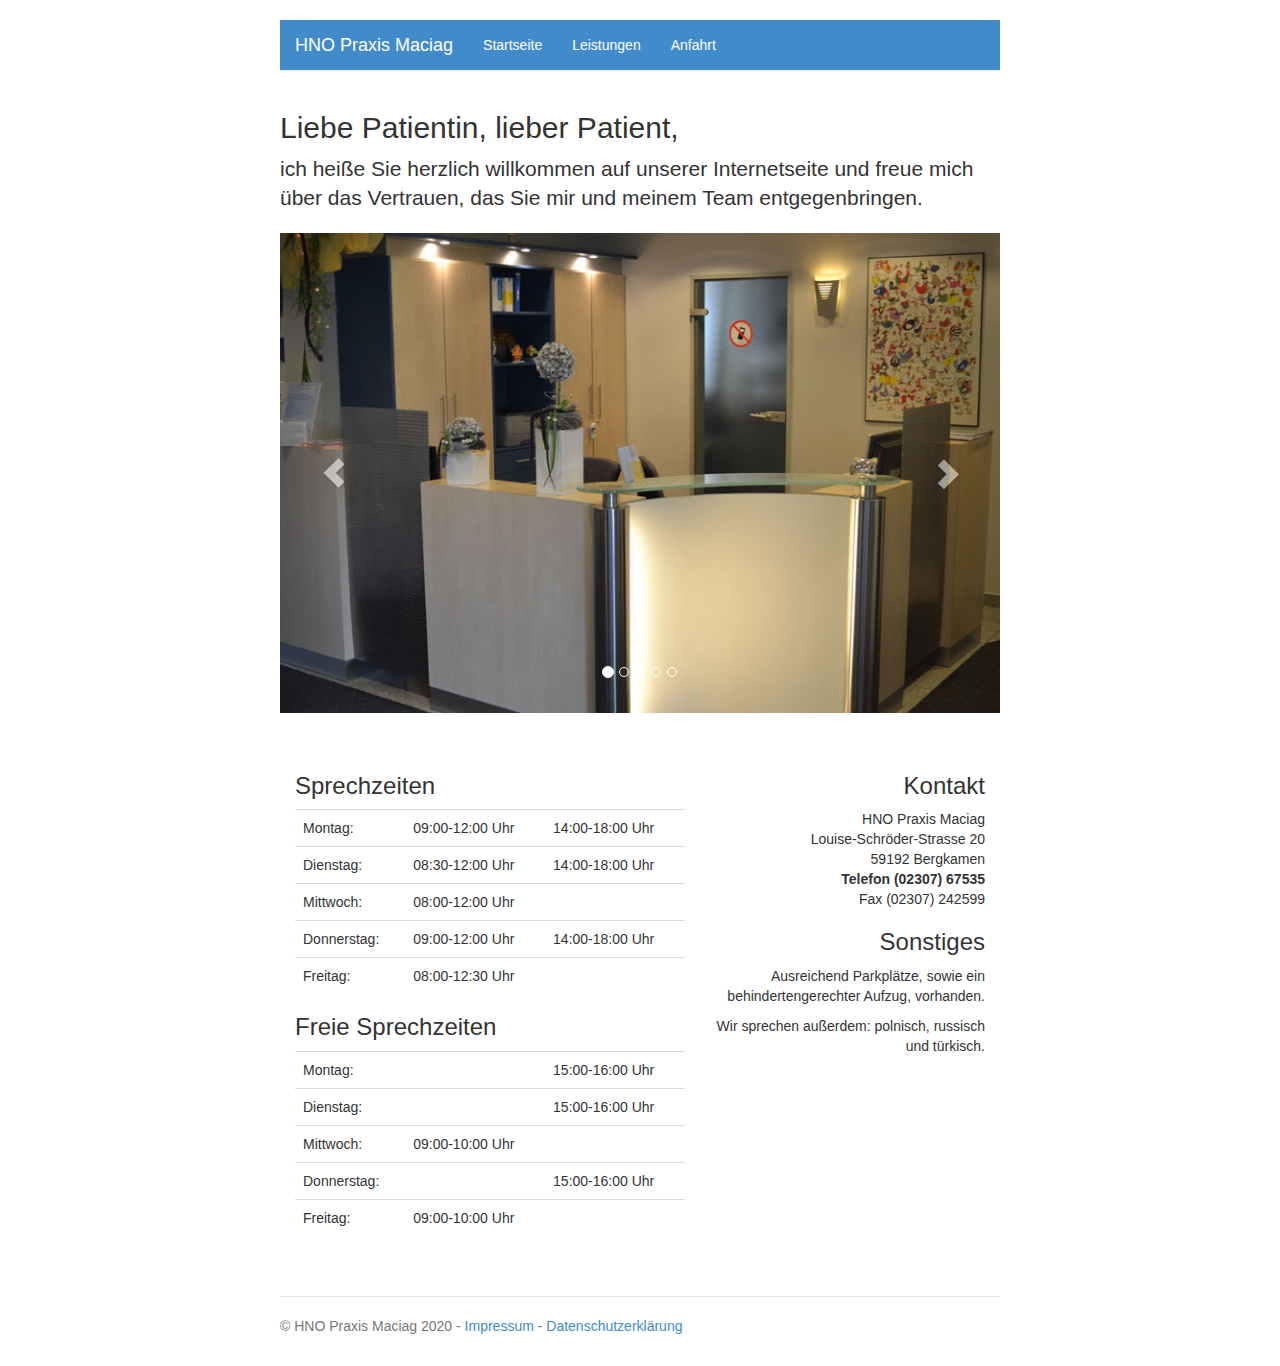
<file: index.html>
<!DOCTYPE html>
<html lang="en">
  <head>
    <meta charset="utf-8">
    <meta name="viewport" content="width=device-width, initial-scale=1.0">
    <meta name="description" content="HNO Praxis Maciag in Bergkamen">
    <meta name="author" content="HNO Praxis Maciag in Bergkamen">
	<meta name="keywords" content="hno, bergkamen, praxis, maciag, hals, nasen, ohren, arzt" />
	<meta name="robots" content="all" />

    <title>HNO Praxis Maciag in Bergkamen</title>

    <!-- Bootstrap core CSS -->
    <link href="css/bootstrap-3.2.0.css" rel="stylesheet">

    <!-- Custom styles for this template -->
    <link href="css/style.css" rel="stylesheet">

    <!-- HTML5 shim and Respond.js IE8 support of HTML5 elements and media queries -->
    <!--[if lt IE 9]>
      <script src="../../assets/js/html5shiv.js"></script>
      <script src="../../assets/js/respond.min.js"></script>
    <![endif]-->
	
  </head>

  <body>
      <div class="navbar-wrapper">
      <div class="container">

        <div class="navbar navbar-default navbar-static-top" role="navigation">
          <div class="container">
            <div class="navbar-header">
              <button type="button" class="navbar-toggle" data-toggle="collapse" data-target=".navbar-collapse">
                <span class="sr-only">Toggle navigation</span>
                <span class="icon-bar"></span>
                <span class="icon-bar"></span>
                <span class="icon-bar"></span>
              </button>
              <a class="navbar-brand" href="index.html">HNO Praxis Maciag</a>
            </div>
            <div class="navbar-collapse collapse">
              <ul class="nav navbar-nav">
                <li><a href="index.html">Startseite</a></li>
                <li><a href="leistungen.html">Leistungen</a></li>
                <li><a href="anfahrt.html">Anfahrt</a></li>

              </ul>
            </div>
          </div>
        </div>

      </div>
    </div>
	
	<div class="container">

	<div class="row">
	<div class="col-lg-12">
		<h2>Liebe Patientin, lieber Patient,</h2>
		<p class="lead">ich heiße Sie herzlich willkommen auf unserer Internetseite und freue mich über das Vertrauen, das Sie mir und meinem Team entgegenbringen.</p>
	
		<div id="carousel-praxis" class="carousel slide" data-ride="carousel">
            <!-- Indicators -->
            <ol class="carousel-indicators">
              <li data-target="#carousel-praxis" data-slide-to="0" class="active"></li>
              <li data-target="#carousel-praxis" data-slide-to="1"></li>
              <li data-target="#carousel-praxis" data-slide-to="2"></li>
              <li data-target="#carousel-praxis" data-slide-to="3"></li>
              <li data-target="#carousel-praxis" data-slide-to="4"></li>
            </ol>
          
            <!-- Wrapper for slides -->
            <div class="carousel-inner">
              <div class="item active">
                <img src="bilder/1.JPG" alt="">
              </div>
              <div class="item">
                 <img src="bilder/2.JPG" alt="">
              </div>
              <div class="item">
                 <img src="bilder/3.JPG" alt="">
              </div>
              <div class="item">
                 <img src="bilder/4.JPG" alt="">
              </div>
              <div class="item">
                 <img src="bilder/5.JPG" alt="">
              </div>
              
            </div>
          
            <!-- Controls -->
            <a class="left carousel-control" href="#carousel-praxis" role="button" data-slide="prev">
              <span class="glyphicon glyphicon-chevron-left"></span>
            </a>
            <a class="right carousel-control" href="#carousel-praxis" role="button" data-slide="next">
              <span class="glyphicon glyphicon-chevron-right"></span>
            </a>
          </div>
	</div>
	</div>

  <!--<div class="jumbotron">
	
  </div>-->

  <div class="row marketing">
	<div class="col-lg-7">
	  <h3>Sprechzeiten</h3>  
		<table class="table table-hover">
			<tr>
				<td>Montag:</td>
				<td>09:00-12:00 Uhr</td>
				<td>14:00-18:00 Uhr</td>
			</tr>
			<tr>
				<td>Dienstag:</td>
				<td>08:30-12:00 Uhr</td>
				<td>14:00-18:00 Uhr</td>
			</tr>
			<tr>
				<td>Mittwoch:</td>
				<td>08:00-12:00 Uhr</td>
				<td></td>
			</tr>
			<tr>
				<td>Donnerstag:</td>
				<td>09:00-12:00 Uhr</td>
				<td>14:00-18:00 Uhr</td>
			</tr>
			<tr>
				<td>Freitag:</td>
				<td>08:00-12:30 Uhr</td>
				<td></td>
			</tr>
    </table>
    <h3>Freie Sprechzeiten</h3>  
		<table class="table table-hover">
			<tr>
				<td>Montag:</td>
				<td></td>
				<td>15:00-16:00 Uhr</td>
			</tr>
			<tr>
				<td>Dienstag:</td>
				<td></td>
				<td>15:00-16:00 Uhr</td>
			</tr>
			<tr>
				<td>Mittwoch:</td>
				<td>09:00-10:00 Uhr</td>
				<td></td>
			</tr>
			<tr>
				<td>Donnerstag:</td>
				<td></td>
				<td>15:00-16:00 Uhr</td>
			</tr>
			<tr>
				<td>Freitag:</td>
				<td>09:00-10:00 Uhr</td>
				<td></td>
			</tr>
		</table>
	</div>

	<div class="col-lg-5" style="text-align: right;">
	  <h3>Kontakt</h3>
	  <p>HNO Praxis Maciag<br />Louise-Schröder-Strasse 20<br />59192 Bergkamen<br /><b>Telefon (02307) 67535</b><br />Fax (02307) 242599</p>
	  
	  <h3>Sonstiges</h3>
	  <p>Ausreichend Parkplätze, sowie ein behindertengerechter Aufzug, vorhanden.</p>
	  <p>Wir sprechen außerdem: polnisch, russisch und türkisch.</p>
	</div>

  </div>

  <div class="footer">
	<p>&copy; HNO Praxis Maciag 2020 - <a href="impressum.html">Impressum</a> - <a href="datenschutzerklaerung.html">Datenschutzerklärung</a></p>
  </div>

</div> <!-- /container -->
    <!-- Bootstrap core JavaScript
    ================================================== -->
	<script src="js/jquery-2.1.1.min.js"></script>
	<script src="js/bootstrap.min-3.2.0.js"></script>
    <!-- Placed at the end of the document so the pages load faster -->
  </body>
</html>
</file>
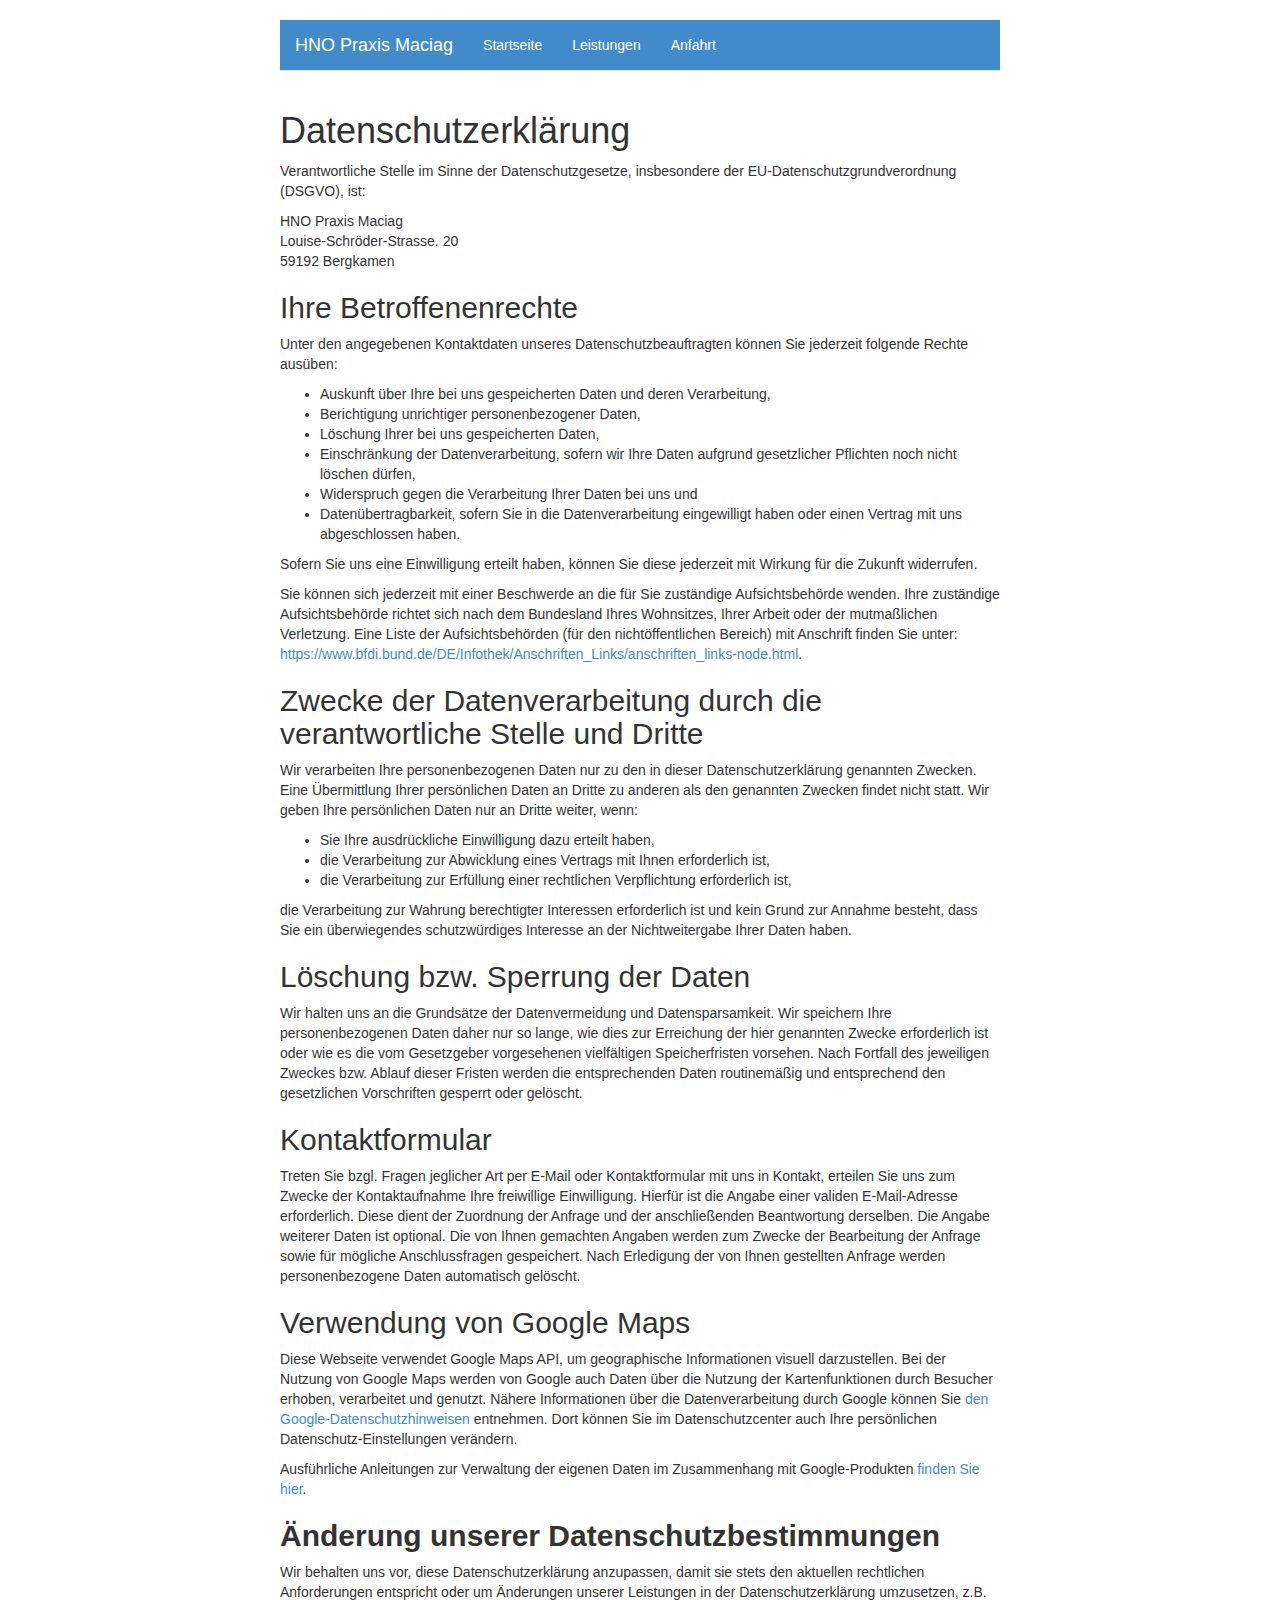
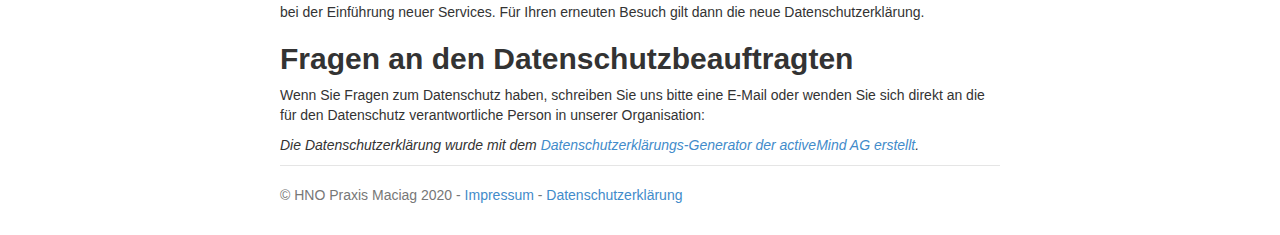
<file: datenschutzerklaerung.html>
<!DOCTYPE html>
<html lang="en">
  <head>
    <meta charset="utf-8">
    <meta name="viewport" content="width=device-width, initial-scale=1.0">
    <meta name="description" content="HNO Praxis Maciag in Bergkamen">
    <meta name="author" content="HNO Praxis Maciag in Bergkamen">
	<meta name="keywords" content="hno, bergkamen, praxis, maciag, hals, nasen, ohren, arzt" />
	<meta name="robots" content="all" />

    <title>HNO Praxis Maciag in Bergkamen</title>

    <!-- Bootstrap core CSS -->
    <link href="css/bootstrap-3.2.0.css" rel="stylesheet">

    <!-- Custom styles for this template -->
    <link href="css/style.css" rel="stylesheet">

    <!-- HTML5 shim and Respond.js IE8 support of HTML5 elements and media queries -->
    <!--[if lt IE 9]>
      <script src="../../assets/js/html5shiv.js"></script>
      <script src="../../assets/js/respond.min.js"></script>
    <![endif]-->
	
  </head>

  <body>
      <div class="navbar-wrapper">
      <div class="container">

        <div class="navbar navbar-default navbar-static-top" role="navigation">
          <div class="container">
            <div class="navbar-header">
              <button type="button" class="navbar-toggle" data-toggle="collapse" data-target=".navbar-collapse">
                <span class="sr-only">Toggle navigation</span>
                <span class="icon-bar"></span>
                <span class="icon-bar"></span>
                <span class="icon-bar"></span>
              </button>
              <a class="navbar-brand" href="index.html">HNO Praxis Maciag</a>
            </div>
            <div class="navbar-collapse collapse">
              <ul class="nav navbar-nav">
                <li><a href="index.html">Startseite</a></li>
                <li><a href="leistungen.html">Leistungen</a></li>
                <li><a href="anfahrt.html">Anfahrt</a></li>

              </ul>
            </div>
          </div>
        </div>

      </div>
    </div>
	
	<div class="container">


  <div class="row">
	<div class="col-md-12">
	
    <h1>Datenschutzerklärung</h1>
    <p>Verantwortliche Stelle im Sinne der Datenschutzgesetze, insbesondere der EU-Datenschutzgrundverordnung (DSGVO), ist:</p>
    <p>HNO Praxis Maciag
    <br>Louise-Schröder-Strasse. 20
    <br>59192 Bergkamen</p>
    <h2>Ihre Betroffenenrechte</h2>
    <p>Unter den angegebenen Kontaktdaten unseres Datenschutzbeauftragten können Sie jederzeit folgende Rechte ausüben:</p>
    <ul>
    <li>Auskunft über Ihre bei uns gespeicherten Daten und deren Verarbeitung,</li>
    <li>Berichtigung unrichtiger personenbezogener Daten,</li>
    <li>Löschung Ihrer bei uns gespeicherten Daten,</li>
    <li>Einschränkung der Datenverarbeitung, sofern wir Ihre Daten aufgrund gesetzlicher Pflichten noch nicht löschen dürfen,</li>
    <li>Widerspruch gegen die Verarbeitung Ihrer Daten bei uns und</li>
    <li>Datenübertragbarkeit, sofern Sie in die Datenverarbeitung eingewilligt haben oder einen Vertrag mit uns abgeschlossen haben.</li>
    </ul>
    <p>Sofern Sie uns eine Einwilligung erteilt haben, können Sie diese jederzeit mit Wirkung für die Zukunft widerrufen.</p>
    <p>Sie können sich jederzeit mit einer Beschwerde an die für Sie zuständige Aufsichtsbehörde wenden. Ihre zuständige Aufsichtsbehörde richtet sich nach dem Bundesland Ihres Wohnsitzes, Ihrer Arbeit oder der mutmaßlichen Verletzung. Eine Liste der Aufsichtsbehörden (für den nichtöffentlichen Bereich) mit Anschrift finden Sie unter: <a href="https://www.bfdi.bund.de/DE/Infothek/Anschriften_Links/anschriften_links-node.html" target="_blank" rel="noopener">https://www.bfdi.bund.de/DE/Infothek/Anschriften_Links/anschriften_links-node.html</a>.</p>
    <h2>Zwecke der Datenverarbeitung durch die verantwortliche Stelle und Dritte</h2>
    <p>Wir verarbeiten Ihre personenbezogenen Daten nur zu den in dieser Datenschutzerklärung genannten Zwecken. Eine Übermittlung Ihrer persönlichen Daten an Dritte zu anderen als den genannten Zwecken findet nicht statt. Wir geben Ihre persönlichen Daten nur an Dritte weiter, wenn:</p>
    <ul>
    <li>Sie Ihre ausdrückliche Einwilligung dazu erteilt haben,</li>
    <li>die Verarbeitung zur Abwicklung eines Vertrags mit Ihnen erforderlich ist,</li>
    <li>die Verarbeitung zur Erfüllung einer rechtlichen Verpflichtung erforderlich ist,</li>
    </ul>
    <p>die Verarbeitung zur Wahrung berechtigter Interessen erforderlich ist und kein Grund zur Annahme besteht, dass Sie ein überwiegendes schutzwürdiges Interesse an der Nichtweitergabe Ihrer Daten haben.</p>
    <h2>Löschung bzw. Sperrung der Daten</h2>
    <p>Wir halten uns an die Grundsätze der Datenvermeidung und Datensparsamkeit. Wir speichern Ihre personenbezogenen Daten daher nur so lange, wie dies zur Erreichung der hier genannten Zwecke erforderlich ist oder wie es die vom Gesetzgeber vorgesehenen vielfältigen Speicherfristen vorsehen. Nach Fortfall des jeweiligen Zweckes bzw. Ablauf dieser Fristen werden die entsprechenden Daten routinemäßig und entsprechend den gesetzlichen Vorschriften gesperrt oder gelöscht.</p>
    <h2>Kontaktformular</h2>
    <p>Treten Sie bzgl. Fragen jeglicher Art per E-Mail oder Kontaktformular mit uns in Kontakt, erteilen Sie uns zum Zwecke der Kontaktaufnahme Ihre freiwillige Einwilligung. Hierfür ist die Angabe einer validen E-Mail-Adresse erforderlich. Diese dient der Zuordnung der Anfrage und der anschließenden Beantwortung derselben. Die Angabe weiterer Daten ist optional. Die von Ihnen gemachten Angaben werden zum Zwecke der Bearbeitung der Anfrage sowie für mögliche Anschlussfragen gespeichert. Nach Erledigung der von Ihnen gestellten Anfrage werden personenbezogene Daten automatisch gelöscht.</p>
    <h2>Verwendung von Google Maps</h2>
    <p>Diese Webseite verwendet Google Maps API, um geographische Informationen visuell darzustellen. Bei der Nutzung von Google Maps werden von Google auch Daten über die Nutzung der Kartenfunktionen durch Besucher erhoben, verarbeitet und genutzt. Nähere Informationen über die Datenverarbeitung durch Google können Sie <a href="http://www.google.com/privacypolicy.html" target="_blank" rel="noopener">den Google-Datenschutzhinweisen</a> entnehmen. Dort können Sie im Datenschutzcenter auch Ihre persönlichen Datenschutz-Einstellungen verändern.</p>
    <p>Ausführliche Anleitungen zur Verwaltung der eigenen Daten im Zusammenhang mit Google-Produkten<a href="http://www.dataliberation.org/" target="_blank" rel="noopener"> finden Sie hier</a>.</p>
    <h2><strong>Änderung unserer Datenschutzbestimmungen</strong></h2>
    <p>Wir behalten uns vor, diese Datenschutzerklärung anzupassen, damit sie stets den aktuellen rechtlichen Anforderungen entspricht oder um Änderungen unserer Leistungen in der Datenschutzerklärung umzusetzen, z.B. bei der Einführung neuer Services. Für Ihren erneuten Besuch gilt dann die neue Datenschutzerklärung.</p>
    <h2><strong>Fragen an den Datenschutzbeauftragten</strong></h2>
    <p>Wenn Sie Fragen zum Datenschutz haben, schreiben Sie uns bitte eine E-Mail oder wenden Sie sich direkt an die für den Datenschutz verantwortliche Person in unserer Organisation:</p>
    <p><em>Die Datenschutzerklärung wurde mit dem </em><a href="https://www.activemind.de/datenschutz/datenschutzhinweis-generator/" target="_blank" rel="noopener"><em>Datenschutzerklärungs-Generator der activeMind AG erstellt</em></a><em>.</em></p>


    </div>
  </div>




  <div class="footer">
    <p>&copy; HNO Praxis Maciag 2020 - <a href="impressum.html">Impressum</a> - <a href="datenschutzerklaerung.html">Datenschutzerklärung</a></p>
    </div>
  
  </div> <!-- /container -->
  
      <!-- Bootstrap core JavaScript
      ================================================== -->
    <script src="js/jquery-2.1.1.min.js"></script>
    <script src="js/bootstrap.min-3.2.0.js"></script>
      <!-- Placed at the end of the document so the pages load faster -->
    </body>
  </html>
</file>
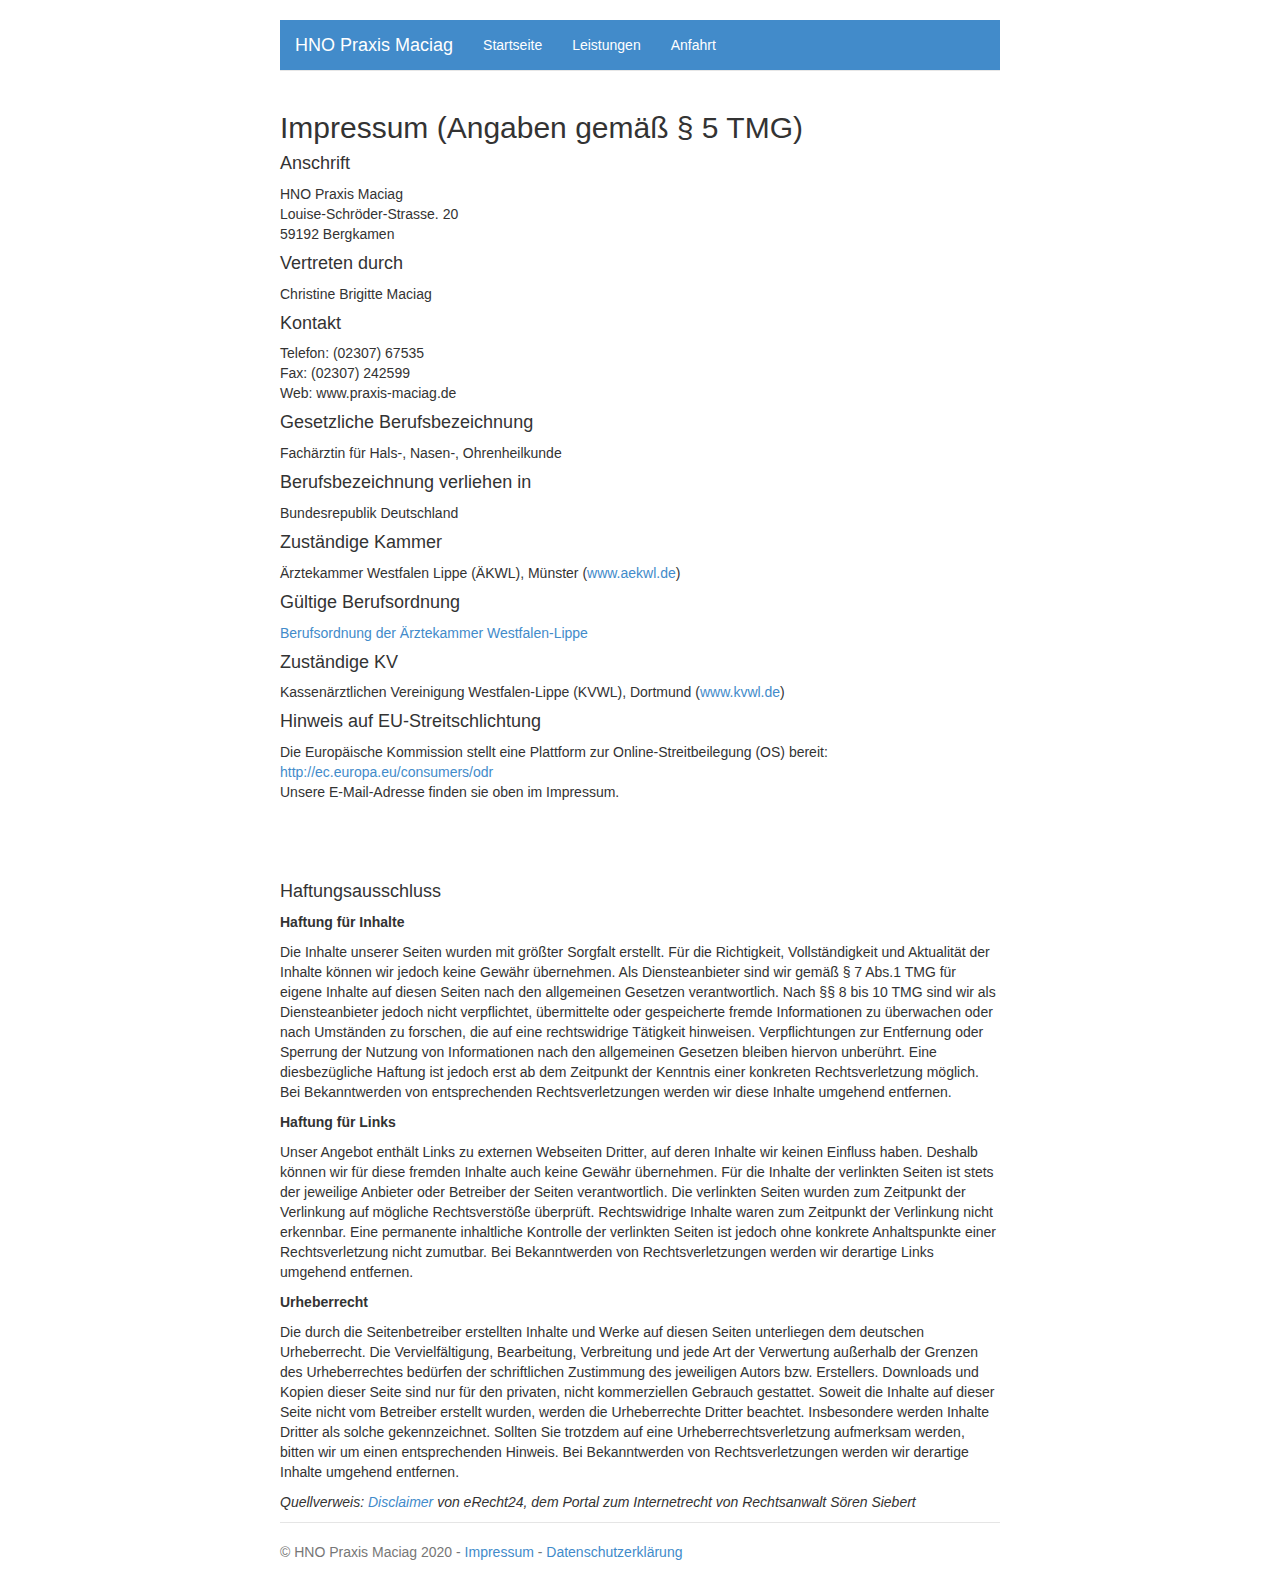
<file: impressum.html>
<!DOCTYPE html>
<html lang="en">
  <head>
    <meta charset="utf-8">
    <meta name="viewport" content="width=device-width, initial-scale=1.0">
    <meta name="description" content="HNO Praxis Maciag in Bergkamen">
    <meta name="author" content="HNO Praxis Maciag in Bergkamen">
	<meta name="keywords" content="hno, bergkamen, praxis, maciag, hals, nasen, ohren, arzt" />
	<meta name="robots" content="all" />

    <title>HNO Praxis Maciag in Bergkamen</title>

    <!-- Bootstrap core CSS -->
    <link href="css/bootstrap-3.2.0.css" rel="stylesheet">

    <!-- Custom styles for this template -->
    <link href="css/style.css" rel="stylesheet">

    <!-- HTML5 shim and Respond.js IE8 support of HTML5 elements and media queries -->
    <!--[if lt IE 9]>
      <script src="../../assets/js/html5shiv.js"></script>
      <script src="../../assets/js/respond.min.js"></script>
    <![endif]-->
	
  </head>

  <body>
      <div class="navbar-wrapper">
      <div class="container">

        <div class="navbar navbar-default navbar-static-top" role="navigation">
          <div class="container">
            <div class="navbar-header">
              <button type="button" class="navbar-toggle" data-toggle="collapse" data-target=".navbar-collapse">
                <span class="sr-only">Toggle navigation</span>
                <span class="icon-bar"></span>
                <span class="icon-bar"></span>
                <span class="icon-bar"></span>
              </button>
              <a class="navbar-brand" href="index.html">HNO Praxis Maciag</a>
            </div>
            <div class="navbar-collapse collapse">
              <ul class="nav navbar-nav">
                <li><a href="index.html">Startseite</a></li>
                <li><a href="leistungen.html">Leistungen</a></li>
                <li><a href="anfahrt.html?map=1">Anfahrt</a></li>

              </ul>
            </div>
          </div>
        </div>

      </div>
    </div>
	
	<div class="container">


  <div class="row">
	<div class="col-md-12">
	<h2>Impressum (Angaben gemäß § 5 TMG)</h2>
	<h4>Anschrift</h4>
	<p>HNO Praxis Maciag<br />Louise-Schröder-Strasse. 20<br />59192  Bergkamen</p>
	
	<h4>Vertreten durch</h4>
	<p>Christine Brigitte Maciag</p>

	<h4>Kontakt</h4>
	<p>Telefon: (02307) 67535<br />Fax: (02307) 242599<br />Web: www.praxis-maciag.de</p>
	
	<h4>Gesetzliche Berufsbezeichnung</h4>
	<p>Fachärztin für Hals-, Nasen-, Ohrenheilkunde</p>
	
	<h4>Berufsbezeichnung verliehen in</h4>
	<p>Bundesrepublik Deutschland</p>
	
	<h4>Zuständige Kammer</h4>
	<p>Ärztekammer Westfalen Lippe (ÄKWL), Münster (<a href="www.aekwl.de">www.aekwl.de</a>)</p>
	
	<h4>Gültige Berufsordnung</h4>
	<p><a href="www.aekwl.de/index.php?id=213">Berufsordnung der Ärztekammer Westfalen-Lippe</a></p>
	
	<h4>Zuständige KV</h4>
	<p>Kassenärztlichen Vereinigung Westfalen-Lippe (KVWL), Dortmund (<a href="www.kvwl.de">www.kvwl.de</a>)</p>
	
	<h4>Hinweis auf EU-Streitschlichtung</h4>
	<p>Die Europäische Kommission stellt eine Plattform zur Online-Streitbeilegung (OS) bereit: <a href="http://ec.europa.eu/consumers/odr">http://ec.europa.eu/consumers/odr</a><br /> Unsere E-Mail-Adresse finden sie oben im Impressum.</p>
	

	<br /><br />
	<br />

	
	<h4>Haftungsausschluss</h4>
	<p><strong>Haftung für Inhalte</strong></p> <p>Die Inhalte unserer Seiten wurden mit größter Sorgfalt erstellt. Für die Richtigkeit, Vollständigkeit und Aktualität der Inhalte können wir jedoch keine Gewähr übernehmen. Als Diensteanbieter sind wir gemäß § 7 Abs.1 TMG für eigene Inhalte auf diesen Seiten nach den allgemeinen Gesetzen verantwortlich. Nach §§ 8 bis 10 TMG sind wir als Diensteanbieter jedoch nicht verpflichtet, übermittelte oder gespeicherte fremde Informationen zu überwachen oder nach Umständen zu forschen, die auf eine rechtswidrige Tätigkeit hinweisen. Verpflichtungen zur Entfernung oder Sperrung der Nutzung von Informationen nach den allgemeinen Gesetzen bleiben hiervon unberührt. Eine diesbezügliche Haftung ist jedoch erst ab dem Zeitpunkt der Kenntnis einer konkreten Rechtsverletzung möglich. Bei Bekanntwerden von entsprechenden Rechtsverletzungen werden wir diese Inhalte umgehend entfernen.</p> <p><strong>Haftung für Links</strong></p> <p>Unser Angebot enthält Links zu externen Webseiten Dritter, auf deren Inhalte wir keinen Einfluss haben. Deshalb können wir für diese fremden Inhalte auch keine Gewähr übernehmen. Für die Inhalte der verlinkten Seiten ist stets der jeweilige Anbieter oder Betreiber der Seiten verantwortlich. Die verlinkten Seiten wurden zum Zeitpunkt der Verlinkung auf mögliche Rechtsverstöße überprüft. Rechtswidrige Inhalte waren zum Zeitpunkt der Verlinkung nicht erkennbar. Eine permanente inhaltliche Kontrolle der verlinkten Seiten ist jedoch ohne konkrete Anhaltspunkte einer Rechtsverletzung nicht zumutbar. Bei Bekanntwerden von Rechtsverletzungen werden wir derartige Links umgehend entfernen.</p> <p><strong>Urheberrecht</strong></p> <p>Die durch die Seitenbetreiber erstellten Inhalte und Werke auf diesen Seiten unterliegen dem deutschen Urheberrecht. Die Vervielfältigung, Bearbeitung, Verbreitung und jede Art der Verwertung außerhalb der Grenzen des Urheberrechtes bedürfen der schriftlichen Zustimmung des jeweiligen Autors bzw. Erstellers. Downloads und Kopien dieser Seite sind nur für den privaten, nicht kommerziellen Gebrauch gestattet. Soweit die Inhalte auf dieser Seite nicht vom Betreiber erstellt wurden, werden die Urheberrechte Dritter beachtet. Insbesondere werden Inhalte Dritter als solche gekennzeichnet. Sollten Sie trotzdem auf eine Urheberrechtsverletzung aufmerksam werden, bitten wir um einen entsprechenden Hinweis. Bei Bekanntwerden von Rechtsverletzungen werden wir derartige Inhalte umgehend entfernen.</p>
	<p><i>Quellverweis: <a rel="nofollow" href="http://www.e-recht24.de/muster-disclaimer.htm" target="_blank">Disclaimer</a> von eRecht24, dem Portal zum Internetrecht von Rechtsanwalt Sören Siebert</i></p>
	
	</div>
  </div>




  <div class="footer">
	<p>&copy; HNO Praxis Maciag 2020 - <a href="impressum.html">Impressum</a> - <a href="datenschutzerklaerung.html">Datenschutzerklärung</a></p>
  </div>

</div> <!-- /container -->

    <!-- Bootstrap core JavaScript
    ================================================== -->
	<script src="js/jquery-2.1.1.min.js"></script>
	<script src="js/bootstrap.min-3.2.0.js"></script>
    <!-- Placed at the end of the document so the pages load faster -->
  </body>
</html>
</file>
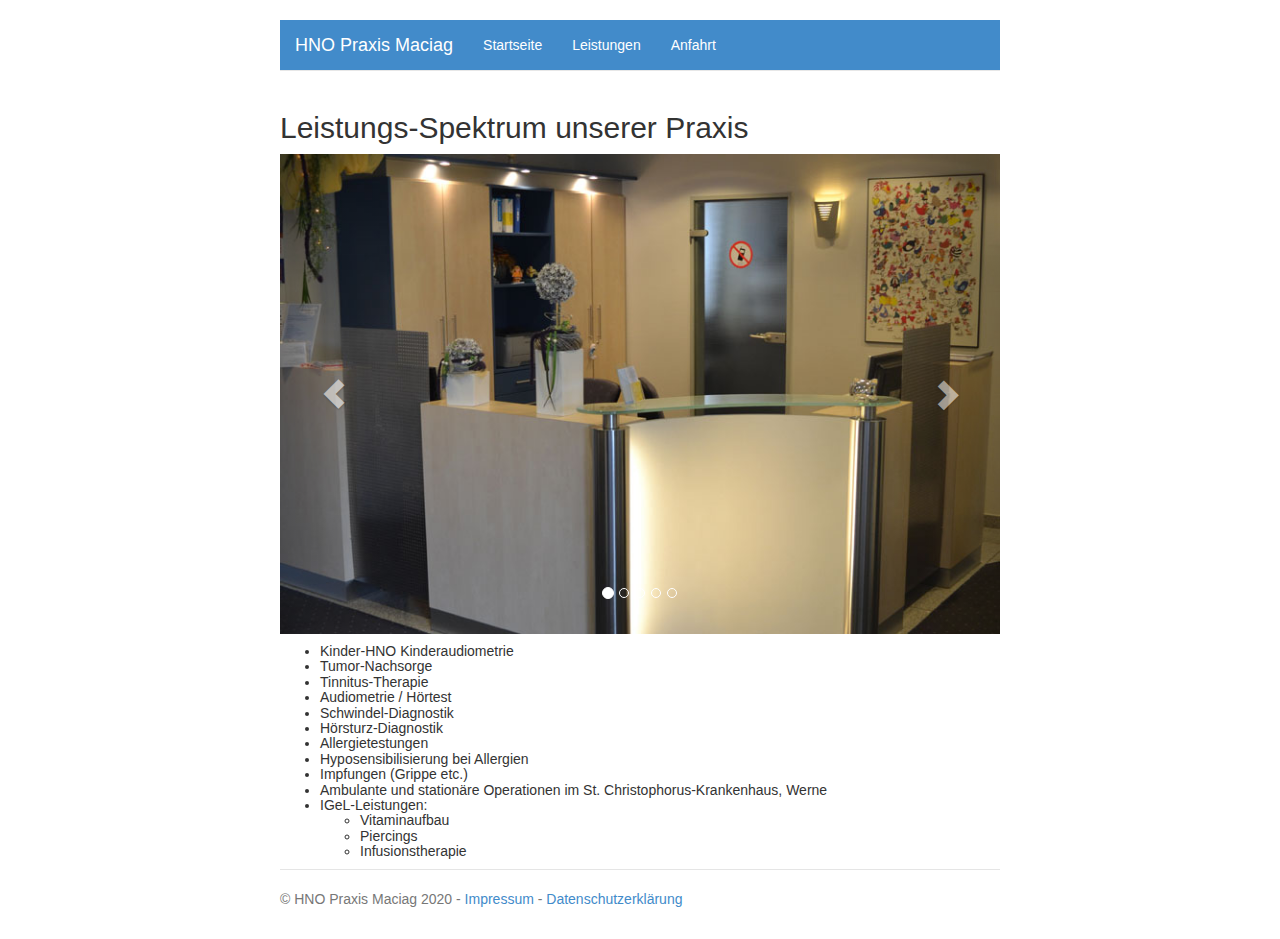
<file: leistungen.html>
<!DOCTYPE html>
<html lang="en">
  <head>
    <meta charset="utf-8">
    <meta name="viewport" content="width=device-width, initial-scale=1.0">
    <meta name="description" content="HNO Praxis Maciag in Bergkamen">
    <meta name="author" content="HNO Praxis Maciag in Bergkamen">
	<meta name="keywords" content="hno, bergkamen, praxis, maciag, hals, nasen, ohren, arzt" />
	<meta name="robots" content="all" />

    <title>HNO Praxis Maciag in Bergkamen</title>

    <!-- Bootstrap core CSS -->
    <link href="css/bootstrap-3.2.0.css" rel="stylesheet">

    <!-- Custom styles for this template -->
    <link href="css/style.css" rel="stylesheet">

    <!-- HTML5 shim and Respond.js IE8 support of HTML5 elements and media queries -->
    <!--[if lt IE 9]>
      <script src="../../assets/js/html5shiv.js"></script>
      <script src="../../assets/js/respond.min.js"></script>
    <![endif]-->
	
  </head>

  <body>
      <div class="navbar-wrapper">
      <div class="container">

        <div class="navbar navbar-default navbar-static-top" role="navigation">
          <div class="container">
            <div class="navbar-header">
              <button type="button" class="navbar-toggle" data-toggle="collapse" data-target=".navbar-collapse">
                <span class="sr-only">Toggle navigation</span>
                <span class="icon-bar"></span>
                <span class="icon-bar"></span>
                <span class="icon-bar"></span>
              </button>
              <a class="navbar-brand" href="index.html">HNO Praxis Maciag</a>
            </div>
            <div class="navbar-collapse collapse">
              <ul class="nav navbar-nav">
                <li><a href="index.html">Startseite</a></li>
                <li><a href="leistungen.html">Leistungen</a></li>
                <li><a href="anfahrt.html">Anfahrt</a></li>

              </ul>
            </div>
          </div>
        </div>

      </div>
    </div>
	
	<div class="container">

  <div class="row">
  <div class="col-md-12">
	<h2>Leistungs-Spektrum unserer Praxis</h2>
	
	<div id="carousel-praxis" class="carousel slide" data-ride="carousel">
		<!-- Indicators -->
		<ol class="carousel-indicators">
		<li data-target="#carousel-praxis" data-slide-to="0" class="active"></li>
		<li data-target="#carousel-praxis" data-slide-to="1"></li>
		<li data-target="#carousel-praxis" data-slide-to="2"></li>
		<li data-target="#carousel-praxis" data-slide-to="3"></li>
		<li data-target="#carousel-praxis" data-slide-to="4"></li>
		</ol>
	
		<!-- Wrapper for slides -->
		<div class="carousel-inner">
		<div class="item active">
			<img src="bilder/1.JPG" alt="">
		</div>
		<div class="item">
			 <img src="bilder/2.JPG" alt="">
		</div>
		<div class="item">
			 <img src="bilder/3.JPG" alt="">
		</div>
		<div class="item">
			 <img src="bilder/4.JPG" alt="">
		</div>
		<div class="item">
			 <img src="bilder/5.JPG" alt="">
		</div>
		
		</div>
	
		<!-- Controls -->
		<a class="left carousel-control" href="#carousel-praxis" role="button" data-slide="prev">
		<span class="glyphicon glyphicon-chevron-left"></span>
		</a>
		<a class="right carousel-control" href="#carousel-praxis" role="button" data-slide="next">
		<span class="glyphicon glyphicon-chevron-right"></span>
		</a>
	</div>
	<h5>
	<ul>
	  <li>Kinder-HNO Kinderaudiometrie</li>
	  <li>Tumor-Nachsorge</li>
	  <li>Tinnitus-Therapie</li>
	  <li>Audiometrie / Hörtest</li>
	  <li>Schwindel-Diagnostik</li>
	  <li>Hörsturz-Diagnostik</li>
	  <li>Allergietestungen</li>
	  <li>Hyposensibilisierung bei Allergien</li>
	  <li>Impfungen (Grippe etc.)</li>
	  <li>Ambulante und stationäre Operationen im St. Christophorus-Krankenhaus, Werne</li>
	  <li>IGeL-Leistungen:</li>
		<ul>
		  <li>Vitaminaufbau</li>
		  <li>Piercings</li>
		  <li>Infusionstherapie</li>
		</ul>
	</ul>
	</h5>
  </div>
  </div>


  <div class="footer">
		<p>&copy; HNO Praxis Maciag 2020 - <a href="impressum.html">Impressum</a> - <a href="datenschutzerklaerung.html">Datenschutzerklärung</a></p>
		</div>
	
	</div> <!-- /container -->
	
			<!-- Bootstrap core JavaScript
			================================================== -->
		<script src="js/jquery-2.1.1.min.js"></script>
		<script src="js/bootstrap.min-3.2.0.js"></script>
			<!-- Placed at the end of the document so the pages load faster -->
		</body>
	</html>
</file>
<file: css/style.css>
/* Navbar farben anpassen */
.navbar-default {
	background-color: #428bca;
}
.navbar-default .navbar-brand {
	color: #fff;
}
.navbar-default .navbar-nav > li > a {
	color: #fff;
}

/* Space out content a bit */
body {
  padding-top: 20px;
  padding-bottom: 20px;
}

/* Everything but the jumbotron gets side spacing for mobile first views */
.header,
.marketing,
.footer {
  padding-left: 15px;
  padding-right: 15px;
}

/* Custom page header */
.header {
  border-bottom: 1px solid #e5e5e5;
}
/* Make the masthead heading the same height as the navigation */
.header h3 {
  margin-top: 0;
  margin-bottom: 0;
  line-height: 40px;
  padding-bottom: 19px;
}

/* Custom page footer */
.footer {
  padding-top: 19px;
  color: #777;
  border-top: 1px solid #e5e5e5;
}

/* Customize container */
.container {
	max-width: 750px;
}
.container-narrow > hr {
  margin: 30px 0;
}

/* Main marketing message and sign up button */
.jumbotron {
  text-align: center;
  border-bottom: 1px solid #e5e5e5;
  color: #ECECEC;
  background-color: #428bca;
}
.jumbotron .btn {
  font-size: 21px;
  padding: 14px 24px;
}

/* Supporting marketing content */
.marketing {
  margin: 40px 0;
}
.marketing p + h4 {
  margin-top: 28px;
}

/* Responsive: Portrait tablets and up */
@media screen and (min-width: 768px) {
  /* Remove the padding we set earlier */
  .header,
  .marketing,
  .footer {
    padding-left: 0;
    padding-right: 0;
  }
  /* Space out the masthead */
  .header {
    margin-bottom: 30px;
  }
  /* Remove the bottom border on the jumbotron for visual effect */
  .jumbotron {
    border-bottom: 0;
  }
}

.text-muted {
  color: #428bca;
}

.jumbotron {
	padding-top: 7px;
	padding-bottom: 7px;
	padding-left: 0px;
	padding-right: 0px;
}

ul.b {list-style-type:square;}
</file>
